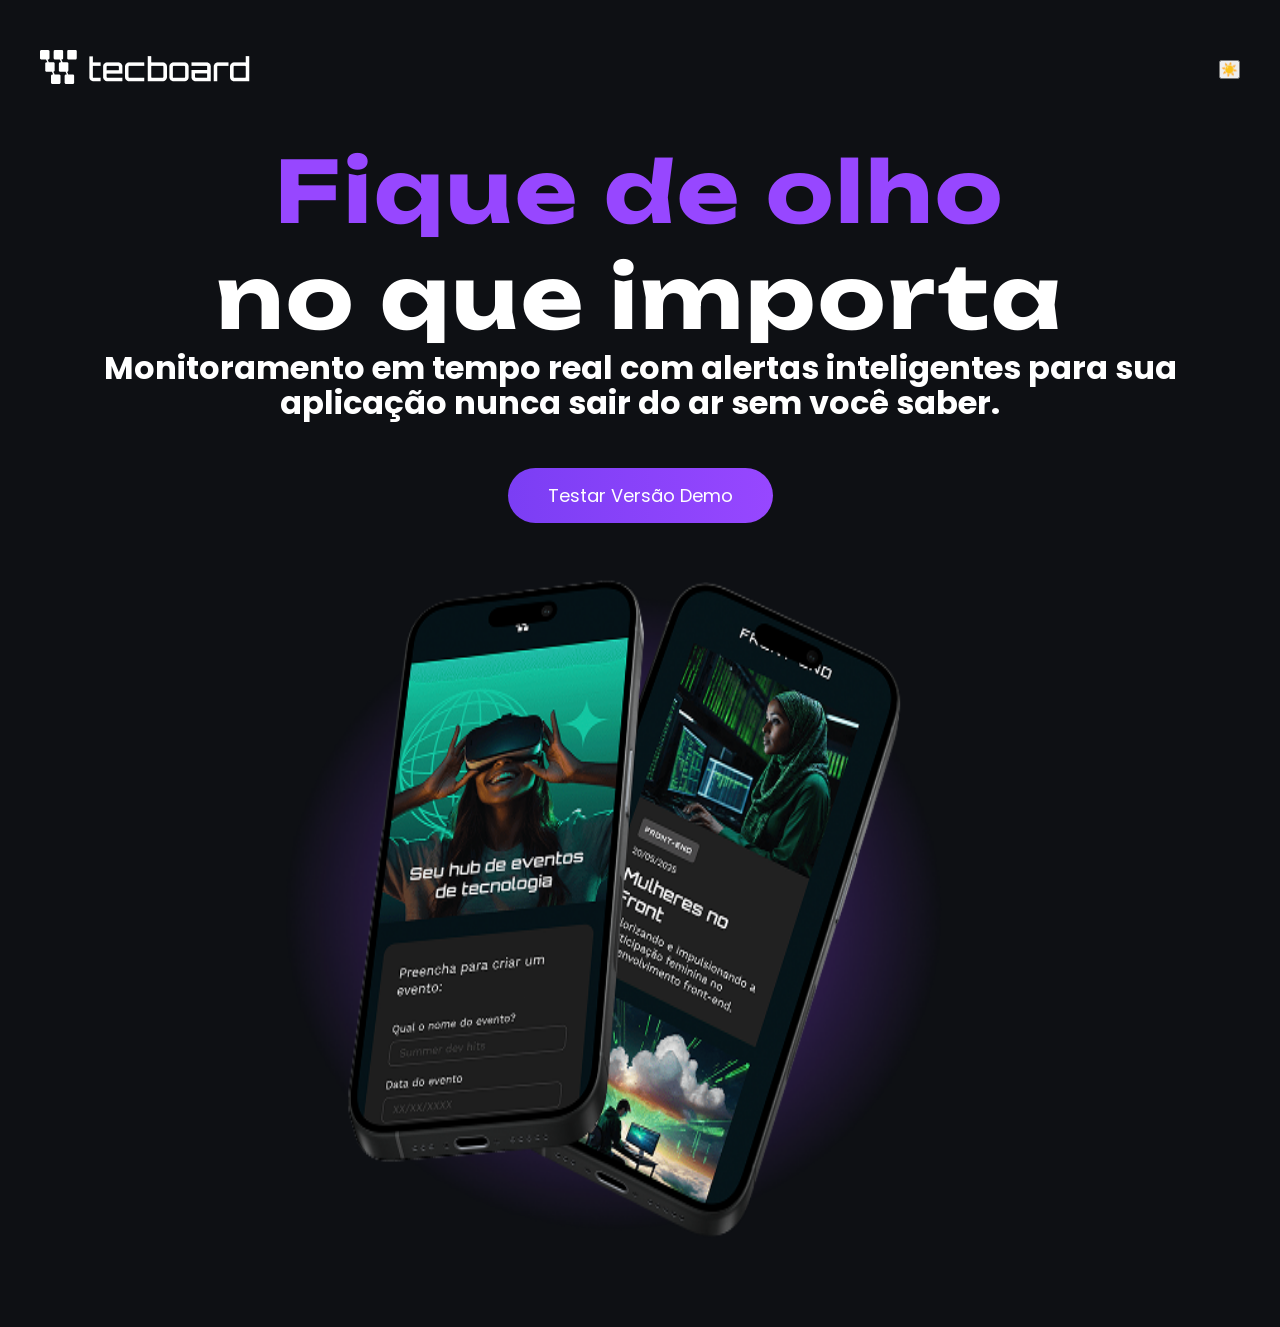
<file: index.html>
<!DOCTYPE html>
<html lang="pt-br">
<head>
    <meta charset="UTF-8">
    <meta name="viewport" content="width=device-width, initial-scale=1.0">
    <link rel="icon" href="favicon-tecboard-roxo.svg" type="image/svg+xml">
    <link rel="stylesheet" href="css/style.css">
    <link rel="preconnect" href="https://fonts.googleapis.com">
    <link rel="preconnect" href="https://fonts.gstatic.com" crossorigin>
    <link href="https://fonts.googleapis.com/css2?family=Poppins:ital,wght@0,100;0,200;0,300;0,400;0,500;0,600;0,700;0,800;0,900;1,100;1,200;1,300;1,400;1,500;1,600;1,700;1,800;1,900&family=Unbounded:wght@200..900&display=swap" rel="stylesheet">
    <title>Tecboard</title>
</head>
<body>
    <header class="header">
        <div class="container">
            <div class="logo">
                <img src="img/logo-tecboard-branco.png" alt="Logo Tecboard na cor preta">
            </div>
            <button id="theme-toggle">
                ☀️
            </button>
        </div>
    </header>
    <main>
        <section class="hero">
            <div>
            <h1><span>Fique de olho</span> <br>no que importa</h1>
            <p>Monitoramento em tempo real com alertas inteligentes para sua <br>aplicação nunca sair do ar sem você saber.</p>
            <br>
            <a href="#" class="btn-demo">Testar Versão Demo</a>
            <br>
            <img src="img/celular-desktop.png" alt="Dois celulares pretos sobrepostos com uma sombra roxa sobre eles">
            </div>
        </section>
    </main>
    <script>
        const button = document.getElementById("theme-toggle");
        button.addEventListener("click", () =>
        {
            document.body.classList.toggle("light-mode");
        });
    </script>
</body>
</html>
</file>
<file: css/style.css>
@font-face {
    font-family: "Unbounded";
    src: url(../fonts/Unbounded-Bold.ttf)
    format("truetype");
    font-weight: 700;
    font-style: normal;
    font-display: swap;
}

@font-face {
    font-family: "Poppins";
    src: url(../fonts/Poppins-Regular.ttf)
    format("truetype");
    font-weight: 400;
    font-style: normal;
    font-display: swap;
}

* {
    margin: 0;
    padding: 0;
}

section span{
    color: #9747FF;
}

.logo {
    background-size: auto;
}

section h1 {
    color: #FFFFFF;
    font-size: 85px;
    font-family: "Unbounded", sans-serif;
    font-optical-sizing: auto;
    font-weight: bold;
    font-style: normal;
    letter-spacing: 3px;
    text-align: center;
}

section p {
    color: gray;
    font-size: 32px;
    text-align: center;
    font-family: "Poppins", sans-serif;
    font-weight: bold;
    color: #FFFFFF;
    line-height: 35px;
}

#section img {
    text-align: center;
}

.hero {
    display: flex;
    flex-direction: column;
    align-items: center;
    text-align: center;
}

a {
    color: #FFFFFF;
}

.hero img {
    width: 1000px;
    height: 800px;
}

.unbounded-uniquifier {
    font-family: "Unbounded", sans-serif;
    font-weight: bold;
    font-style: normal;
}

.btn-demo {
    display: inline-block;
    margin-top: 30px;
    padding: 14px 40px;
    font-family: "Poppins", sans-serif;
    font-size: 18px;
    font-weight: 600px;
    color: white;
    text-decoration: none;
    background: linear-gradient(90deg, #7B3EF4, #9747FF);
    border-radius: 50px;
    transition: 0.3s;
}

body {
    background-color: #0E1014;
}

.header .container{
    display: flex;
    justify-content: space-between;
    align-items: center;
}

.container {
    max-width: 1200px;
    margin: 0 auto;
    padding: 0 40px;
}

.header {
    padding: 50px 0;
}

.light-mode {
    background-color: white;
    color: black;
}
.dark-mode {
    background-color: black;
    color: white;
}

@media (max-width: 768px) {
    header img {
        margin: 65px 0 0 60px;
    }
    section span{
        color: #9747FF;
    }
    h1 {
        font-size: 64px;
    }

    p {
        width: 648px;
    }
}

@media (max-width: 375px) {
    header img {
        margin: 32px 0 0 16px;
    }
    h1 {
        font-size: 40px;
    }
    section span{
        color: #9747FF;
    }
    a {
        font-size: 16px;
        width: 251px;
        height: 66px;
    }
    p {
        font-size: 20px;
        width: 341px;
    }
    section img {
        width: 341px;
        height: 230px;
    }
}
</file>
